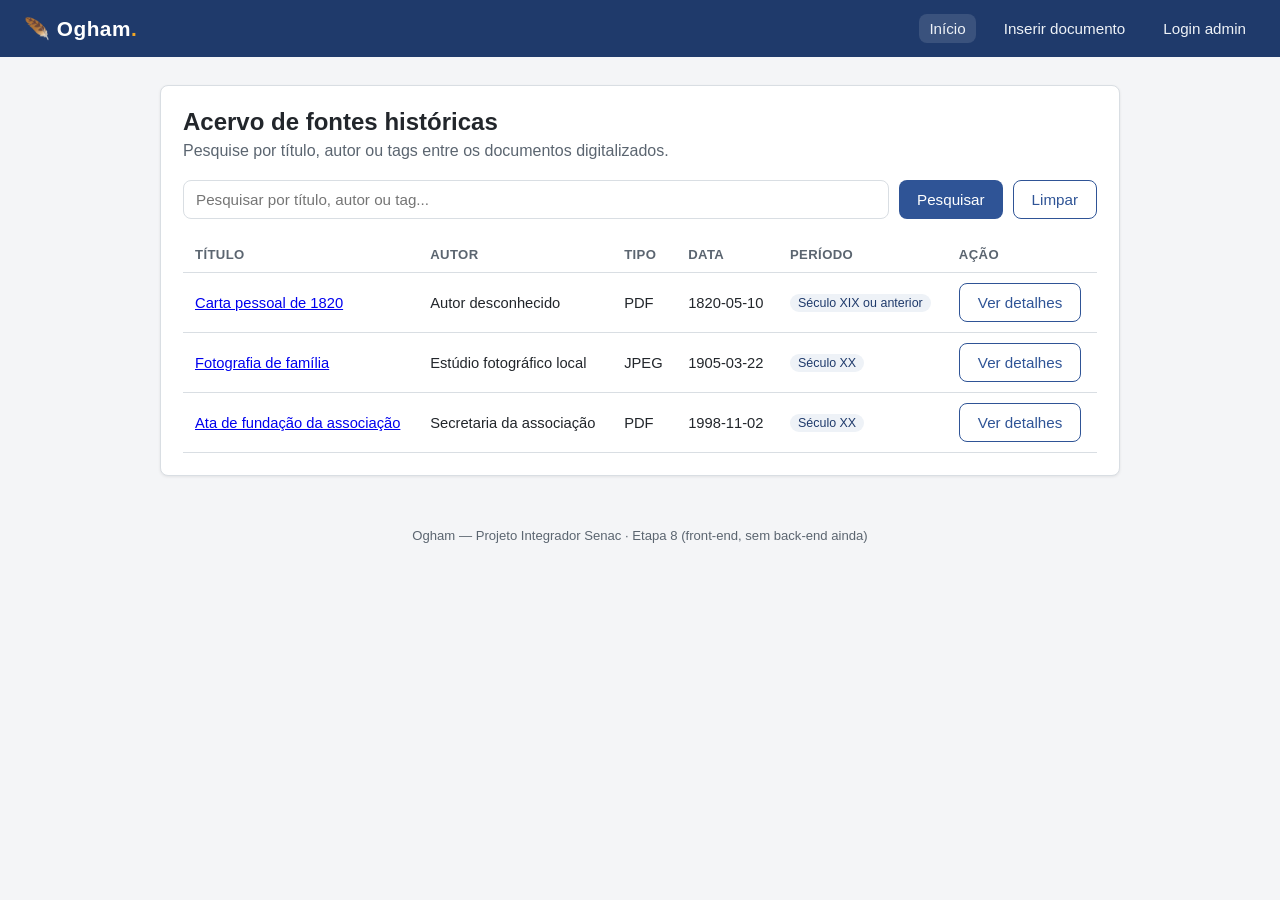
<file: Etapa6_Ogham/frontend/index.html>
<!DOCTYPE html>
<html lang="pt-br">
<head>
  <meta charset="UTF-8" />
  <meta name="viewport" content="width=device-width, initial-scale=1.0" />
  <title>Ogham - Fontes históricas</title>
  <link rel="stylesheet" href="css/estilo.css" />
</head>
<body data-pagina="inicio">
  <header class="topo">
    <div class="marca">🪶 Ogham<span>.</span></div>
    <nav class="principal">
      <a href="index.html" data-pagina="inicio">Início</a>
      <a href="inserir.html" data-pagina="inserir">Inserir documento</a>
      <a href="#" id="link-sessao" data-pagina="login">Login admin</a>
    </nav>
  </header>

  <main>
    <div class="cartao">
      <h1>Acervo de fontes históricas</h1>
      <p class="subtitulo">Pesquise por título, autor ou tags entre os documentos digitalizados.</p>

      <div class="barra-busca">
        <input type="text" id="campo-busca" placeholder="Pesquisar por título, autor ou tag..." />
        <button class="botao" id="botao-pesquisar">Pesquisar</button>
        <button class="botao secundario" id="botao-limpar">Limpar</button>
      </div>

      <table class="tabela-documentos">
        <thead>
          <tr>
            <th>Título</th>
            <th>Autor</th>
            <th>Tipo</th>
            <th>Data</th>
            <th>Período</th>
            <th>Ação</th>
          </tr>
        </thead>
        <tbody id="corpo-tabela">
          <!-- preenchido via JavaScript -->
        </tbody>
      </table>

      <p class="estado-vazio" id="estado-vazio" hidden>Nenhum documento encontrado para essa pesquisa.</p>
    </div>
  </main>

  <footer class="rodape">
    Ogham — Projeto Integrador Senac · Etapa 8 (front-end, sem back-end ainda)
  </footer>

  <script src="js/documentos.js"></script>
  <script src="js/ui-comum.js"></script>
  <script src="js/pagina-inicio.js"></script>
</body>
</html>
</file>
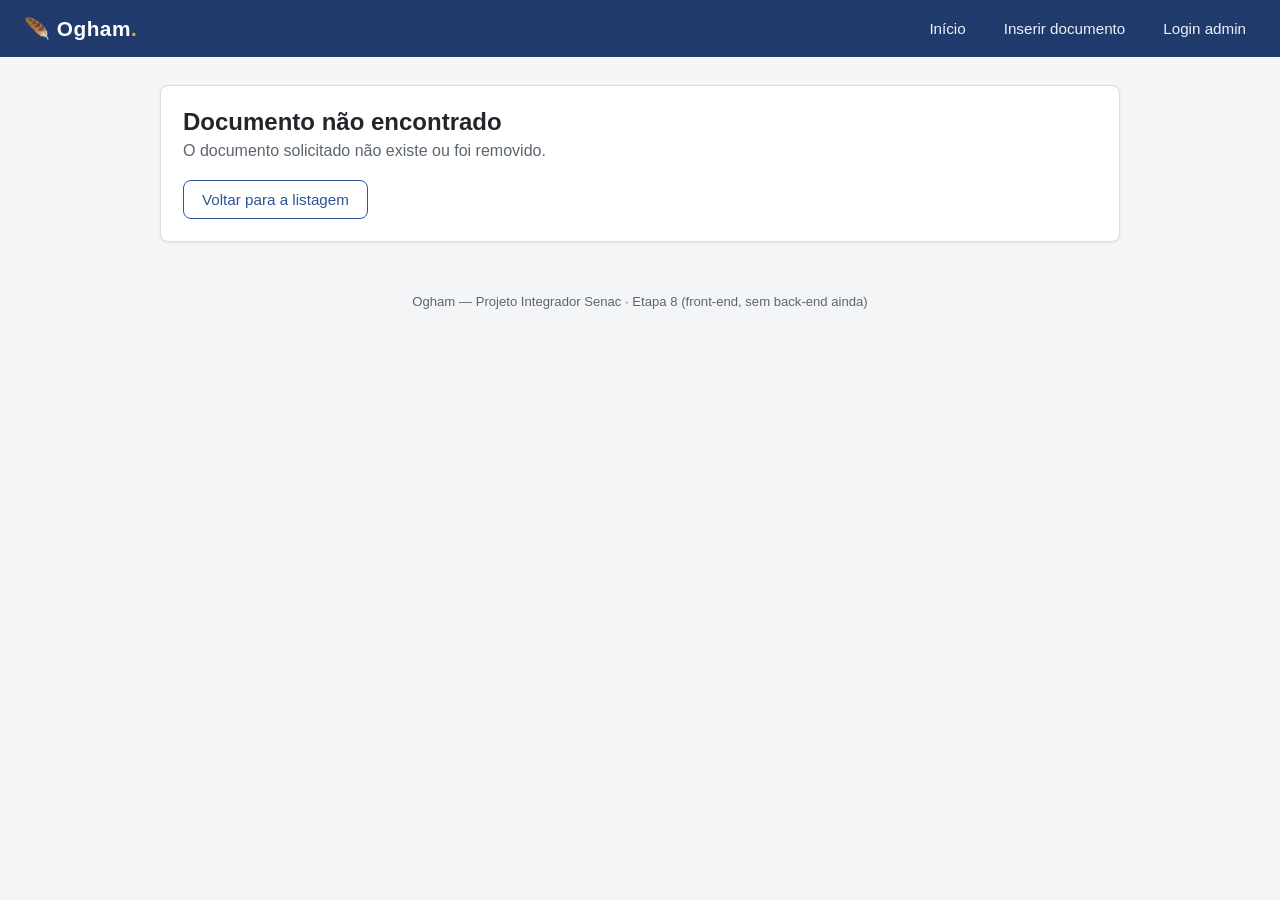
<file: Etapa6_Ogham/frontend/documento.html>
<!DOCTYPE html>
<html lang="pt-br">
<head>
  <meta charset="UTF-8" />
  <meta name="viewport" content="width=device-width, initial-scale=1.0" />
  <title>Ogham - Detalhe do documento</title>
  <link rel="stylesheet" href="css/estilo.css" />
</head>
<body data-pagina="detalhe">
  <header class="topo">
    <div class="marca">🪶 Ogham<span>.</span></div>
    <nav class="principal">
      <a href="index.html" data-pagina="inicio">Início</a>
      <a href="inserir.html" data-pagina="inserir">Inserir documento</a>
      <a href="#" id="link-sessao" data-pagina="login">Login admin</a>
    </nav>
  </header>

  <main>
    <div class="cartao" id="cartao-nao-encontrado" hidden>
      <h1>Documento não encontrado</h1>
      <p class="subtitulo">O documento solicitado não existe ou foi removido.</p>
      <a class="botao secundario" href="index.html">Voltar para a listagem</a>
    </div>

    <div class="cartao" id="cartao-detalhe" hidden>
      <h1 id="titulo-documento">-</h1>
      <p class="subtitulo" id="subtitulo-documento"></p>

      <dl class="lista-metadados">
        <dt>Autor</dt>
        <dd id="valor-autor">-</dd>

        <dt>Tipo</dt>
        <dd id="valor-tipo">-</dd>

        <dt>Data</dt>
        <dd id="valor-data">-</dd>

        <dt>Período histórico</dt>
        <dd id="valor-periodo">-</dd>

        <dt>Tags</dt>
        <dd id="valor-tags">-</dd>

        <dt>Arquivo</dt>
        <dd id="valor-arquivo">-</dd>
      </dl>

      <div class="acoes">
        <button class="botao" id="botao-download">Download</button>
        <a class="botao secundario" href="index.html">Voltar para a listagem</a>
      </div>
    </div>
  </main>

  <footer class="rodape">
    Ogham — Projeto Integrador Senac · Etapa 8 (front-end, sem back-end ainda)
  </footer>

  <script src="js/documentos.js"></script>
  <script src="js/ui-comum.js"></script>
  <script src="js/pagina-detalhe.js"></script>
</body>
</html>
</file>
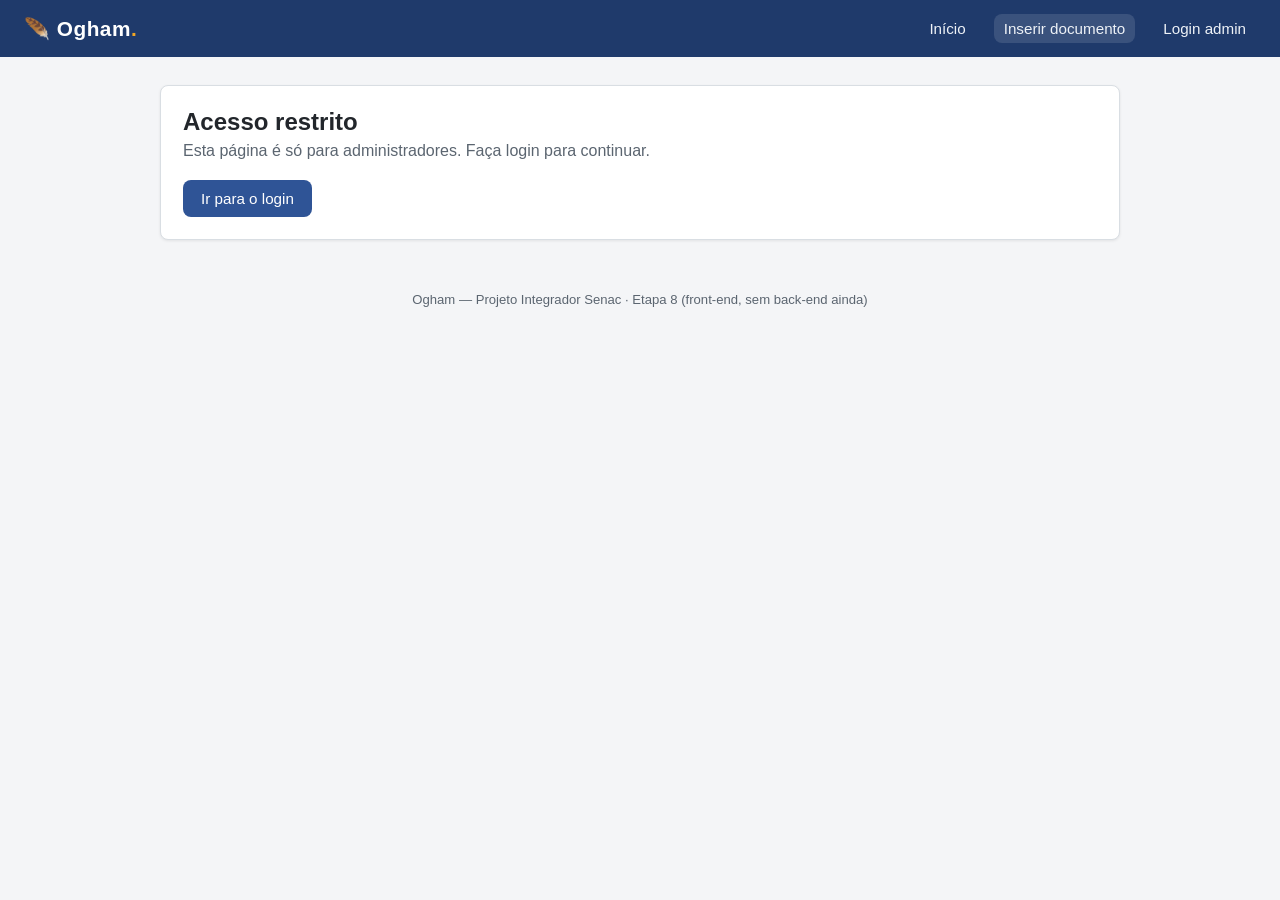
<file: Etapa6_Ogham/frontend/inserir.html>
<!DOCTYPE html>
<html lang="pt-br">
<head>
  <meta charset="UTF-8" />
  <meta name="viewport" content="width=device-width, initial-scale=1.0" />
  <title>Ogham - Inserir documento</title>
  <link rel="stylesheet" href="css/estilo.css" />
</head>
<body data-pagina="inserir">
  <header class="topo">
    <div class="marca">🪶 Ogham<span>.</span></div>
    <nav class="principal">
      <a href="index.html" data-pagina="inicio">Início</a>
      <a href="inserir.html" data-pagina="inserir">Inserir documento</a>
      <a href="#" id="link-sessao" data-pagina="login">Login admin</a>
    </nav>
  </header>

  <main>
    <div class="cartao" id="cartao-acesso-negado" hidden>
      <h1>Acesso restrito</h1>
      <p class="subtitulo">Esta página é só para administradores. Faça login para continuar.</p>
      <a class="botao" href="login.html">Ir para o login</a>
    </div>

    <div class="cartao" id="cartao-formulario" hidden>
      <h1>Inserir novo documento</h1>
      <p class="subtitulo">Os campos marcados com <span class="obrigatorio">*</span> são obrigatórios — as mesmas regras aplicadas em <code>ogham.service.DocumentValidator</code> no sistema desktop.</p>

      <div class="caixa-alerta sucesso" id="alerta-sucesso" hidden></div>

      <form id="form-inserir" novalidate>
        <div class="campo">
          <label for="titulo">Título <span class="obrigatorio">*</span></label>
          <input type="text" id="titulo" name="titulo" />
          <div class="mensagem-erro-campo" id="erro-titulo"></div>
        </div>

        <div class="campo">
          <label for="autor">Autor</label>
          <input type="text" id="autor" name="autor" />
        </div>

        <div class="campo">
          <label for="tipo">Tipo <span class="obrigatorio">*</span></label>
          <select id="tipo" name="tipo">
            <option value="">Selecione...</option>
            <option value="PDF">PDF</option>
            <option value="JPEG">JPEG</option>
          </select>
          <div class="mensagem-erro-campo" id="erro-tipo"></div>
        </div>

        <div class="campo">
          <label for="data">Data do documento</label>
          <input type="date" id="data" name="data" />
        </div>

        <div class="campo">
          <label for="arquivo">Arquivo <span class="obrigatorio">*</span></label>
          <input type="file" id="arquivo" name="arquivo" accept=".pdf,.jpg,.jpeg" />
          <div class="mensagem-erro-campo" id="erro-arquivo"></div>
        </div>

        <div class="campo">
          <label for="tags">Tags (separadas por vírgula)</label>
          <input type="text" id="tags" name="tags" placeholder="ex.: carta, familia, seculo XIX" />
        </div>

        <button type="submit" class="botao">Salvar</button>
      </form>
    </div>
  </main>

  <footer class="rodape">
    Ogham — Projeto Integrador Senac · Etapa 8 (front-end, sem back-end ainda)
  </footer>

  <script src="js/documentos.js"></script>
  <script src="js/ui-comum.js"></script>
  <script src="js/validacao-inserir.js"></script>
</body>
</html>
</file>
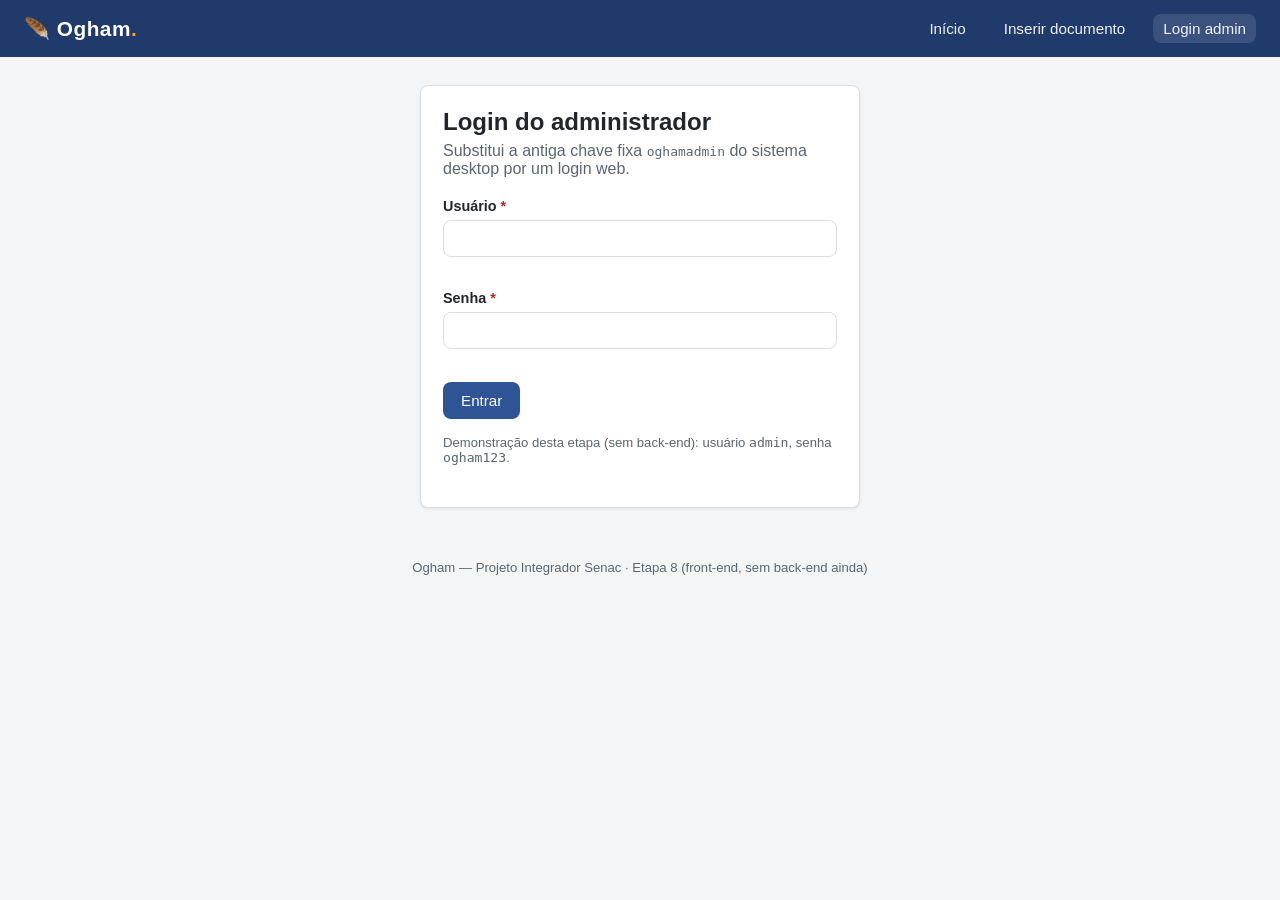
<file: Etapa6_Ogham/frontend/login.html>
<!DOCTYPE html>
<html lang="pt-br">
<head>
  <meta charset="UTF-8" />
  <meta name="viewport" content="width=device-width, initial-scale=1.0" />
  <title>Ogham - Login administrador</title>
  <link rel="stylesheet" href="css/estilo.css" />
</head>
<body data-pagina="login">
  <header class="topo">
    <div class="marca">🪶 Ogham<span>.</span></div>
    <nav class="principal">
      <a href="index.html" data-pagina="inicio">Início</a>
      <a href="inserir.html" data-pagina="inserir">Inserir documento</a>
      <a href="#" id="link-sessao" data-pagina="login">Login admin</a>
    </nav>
  </header>

  <main style="max-width: 480px;">
    <div class="cartao">
      <h1>Login do administrador</h1>
      <p class="subtitulo">Substitui a antiga chave fixa <code>oghamadmin</code> do sistema desktop por um login web.</p>

      <div class="caixa-alerta erro" id="alerta-erro" hidden></div>

      <form id="form-login" novalidate>
        <div class="campo">
          <label for="usuario">Usuário <span class="obrigatorio">*</span></label>
          <input type="text" id="usuario" name="usuario" autocomplete="username" />
          <div class="mensagem-erro-campo" id="erro-usuario"></div>
        </div>

        <div class="campo">
          <label for="senha">Senha <span class="obrigatorio">*</span></label>
          <input type="password" id="senha" name="senha" autocomplete="current-password" />
          <div class="mensagem-erro-campo" id="erro-senha"></div>
        </div>

        <button type="submit" class="botao">Entrar</button>
      </form>

      <p class="subtitulo" style="margin-top:16px; font-size:0.82rem;">
        Demonstração desta etapa (sem back-end): usuário <code>admin</code>, senha <code>ogham123</code>.
      </p>
    </div>
  </main>

  <footer class="rodape">
    Ogham — Projeto Integrador Senac · Etapa 8 (front-end, sem back-end ainda)
  </footer>

  <script src="js/documentos.js"></script>
  <script src="js/ui-comum.js"></script>
  <script src="js/validacao-login.js"></script>
</body>
</html>
</file>
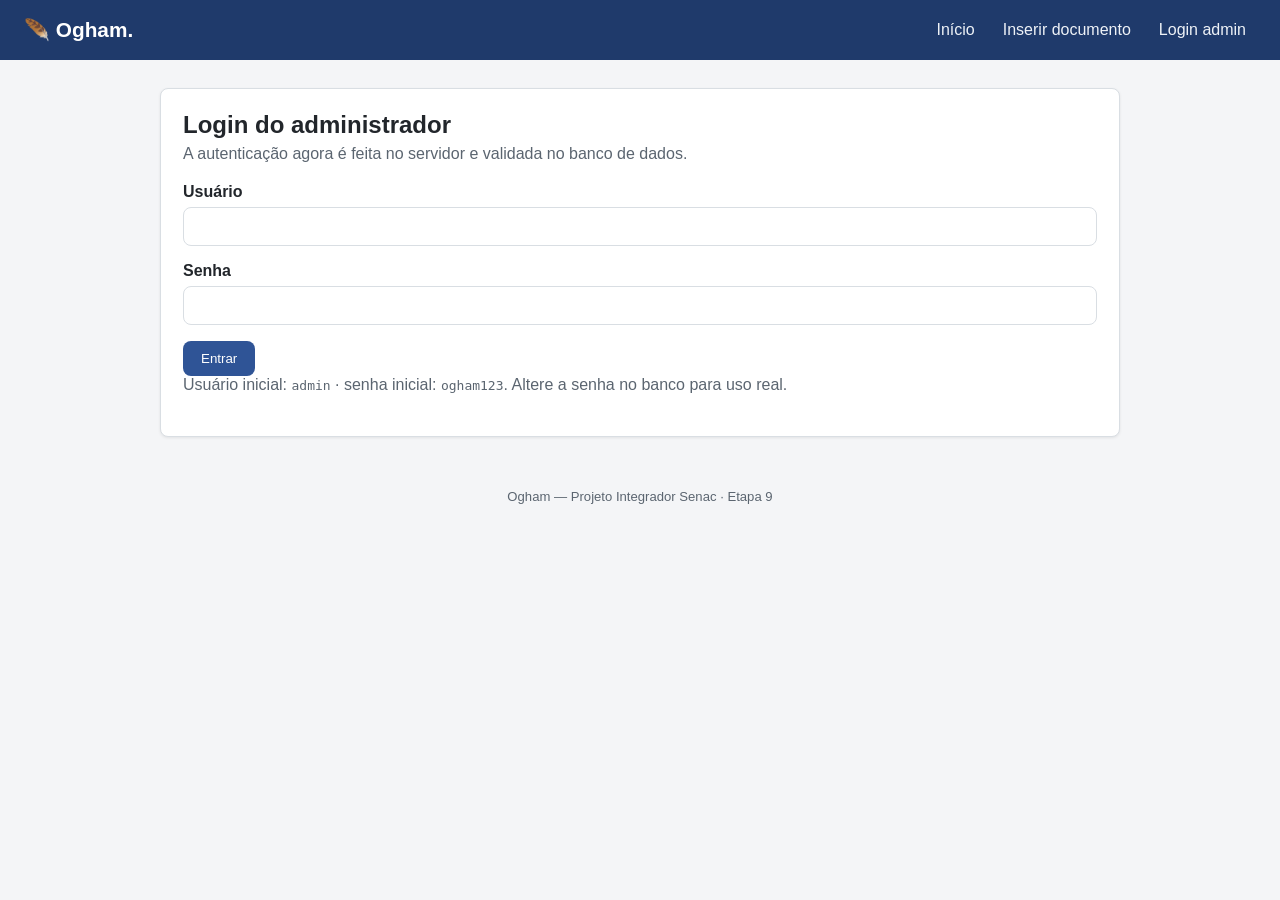
<file: Etapa9_Ogham/src/main/resources/static/login.html>
<!doctype html><html lang="pt-br"><head><meta charset="UTF-8"><meta name="viewport" content="width=device-width,initial-scale=1"><title>Ogham - Login</title><link rel="stylesheet" href="css/estilo.css"></head><body data-pagina="login"><header class="topo"><div class="marca">🪶 Ogham<span>.</span></div><nav class="principal"><a href="index.html">Início</a><a href="inserir.html">Inserir documento</a><a href="login.html">Login admin</a></nav></header><main><div class="cartao"><h1>Login do administrador</h1><p class="subtitulo">A autenticação agora é feita no servidor e validada no banco de dados.</p><div class="caixa-alerta erro" id="alerta-erro" hidden></div><form id="form-login"><div class="campo"><label>Usuário</label><input id="usuario" autocomplete="username" required></div><div class="campo"><label>Senha</label><input id="senha" type="password" autocomplete="current-password" required></div><button class="botao">Entrar</button></form><p class="subtitulo">Usuário inicial: <code>admin</code> · senha inicial: <code>ogham123</code>. Altere a senha no banco para uso real.</p></div></main><footer class="rodape">Ogham — Projeto Integrador Senac · Etapa 9</footer><script src="js/app.js"></script></body></html>
</file>
<file: Etapa6_Ogham/frontend/css/estilo.css>
/* ==========================================================================
   Ogham - Front-end (Etapa 8)
   Estilo compartilhado por todas as páginas.
   ========================================================================== */

:root {
  --cor-primaria: #2f5496;
  --cor-primaria-escura: #1f3a6b;
  --cor-fundo: #f4f5f7;
  --cor-cartao: #ffffff;
  --cor-texto: #22262b;
  --cor-texto-suave: #5b6570;
  --cor-borda: #d9dee3;
  --cor-erro: #b3261e;
  --cor-erro-fundo: #fbeceb;
  --cor-sucesso: #0f6e56;
  --cor-sucesso-fundo: #e6f4f0;
  --raio: 8px;
  --sombra: 0 1px 3px rgba(0, 0, 0, 0.08);
}

* {
  box-sizing: border-box;
}

body {
  margin: 0;
  font-family: "Segoe UI", Arial, sans-serif;
  background: var(--cor-fundo);
  color: var(--cor-texto);
}

header.topo {
  background: var(--cor-primaria-escura);
  color: #fff;
  padding: 14px 24px;
  display: flex;
  align-items: center;
  justify-content: space-between;
  flex-wrap: wrap;
  gap: 10px;
}

header.topo .marca {
  font-size: 1.3rem;
  font-weight: 600;
  letter-spacing: 0.5px;
}

header.topo .marca span {
  color: #f2a623;
}

nav.principal {
  display: flex;
  gap: 18px;
  flex-wrap: wrap;
}

nav.principal a {
  color: #eef2f7;
  text-decoration: none;
  font-size: 0.95rem;
  padding: 6px 10px;
  border-radius: var(--raio);
}

nav.principal a:hover,
nav.principal a.ativo {
  background: rgba(255, 255, 255, 0.12);
}

main {
  max-width: 1000px;
  margin: 28px auto;
  padding: 0 20px;
}

.cartao {
  background: var(--cor-cartao);
  border: 1px solid var(--cor-borda);
  border-radius: var(--raio);
  box-shadow: var(--sombra);
  padding: 22px;
  margin-bottom: 22px;
}

h1 {
  font-size: 1.5rem;
  margin: 0 0 6px;
}

h2 {
  font-size: 1.15rem;
  margin: 0 0 14px;
}

p.subtitulo {
  color: var(--cor-texto-suave);
  margin: 0 0 20px;
}

/* ---------- Formulários ---------- */

form .campo {
  margin-bottom: 16px;
}

form label {
  display: block;
  font-weight: 600;
  font-size: 0.9rem;
  margin-bottom: 6px;
}

form label .obrigatorio {
  color: var(--cor-erro);
}

form input[type="text"],
form input[type="date"],
form input[type="password"],
form input[type="file"],
form select {
  width: 100%;
  padding: 9px 10px;
  border: 1px solid var(--cor-borda);
  border-radius: var(--raio);
  font-size: 0.95rem;
  background: #fff;
  color: var(--cor-texto);
}

form input:focus,
form select:focus {
  outline: 2px solid var(--cor-primaria);
  outline-offset: 1px;
}

form input.campo-invalido,
form select.campo-invalido {
  border-color: var(--cor-erro);
  background: var(--cor-erro-fundo);
}

.mensagem-erro-campo {
  color: var(--cor-erro);
  font-size: 0.82rem;
  margin-top: 4px;
  min-height: 1em;
}

.botao {
  display: inline-block;
  background: var(--cor-primaria);
  color: #fff;
  border: none;
  border-radius: var(--raio);
  padding: 10px 18px;
  font-size: 0.95rem;
  cursor: pointer;
  text-decoration: none;
}

.botao:hover {
  background: var(--cor-primaria-escura);
}

.botao.secundario {
  background: transparent;
  color: var(--cor-primaria);
  border: 1px solid var(--cor-primaria);
}

.botao.secundario:hover {
  background: rgba(47, 84, 150, 0.08);
}

.botao:disabled {
  background: var(--cor-borda);
  color: var(--cor-texto-suave);
  cursor: not-allowed;
}

.caixa-alerta {
  padding: 12px 14px;
  border-radius: var(--raio);
  font-size: 0.9rem;
  margin-bottom: 16px;
}

.caixa-alerta.erro {
  background: var(--cor-erro-fundo);
  color: var(--cor-erro);
  border: 1px solid #f2c4c1;
}

.caixa-alerta.sucesso {
  background: var(--cor-sucesso-fundo);
  color: var(--cor-sucesso);
  border: 1px solid #bfe4d9;
}

.caixa-alerta[hidden] {
  display: none;
}

/* ---------- Busca e tabela ---------- */

.barra-busca {
  display: flex;
  gap: 10px;
  margin-bottom: 18px;
  flex-wrap: wrap;
}

.barra-busca input[type="text"] {
  flex: 1;
  min-width: 220px;
  padding: 10px 12px;
  border: 1px solid var(--cor-borda);
  border-radius: var(--raio);
  font-size: 0.95rem;
}

table.tabela-documentos {
  width: 100%;
  border-collapse: collapse;
  font-size: 0.92rem;
}

table.tabela-documentos th,
table.tabela-documentos td {
  text-align: left;
  padding: 10px 12px;
  border-bottom: 1px solid var(--cor-borda);
}

table.tabela-documentos th {
  color: var(--cor-texto-suave);
  font-weight: 600;
  font-size: 0.82rem;
  text-transform: uppercase;
  letter-spacing: 0.03em;
}

table.tabela-documentos tbody tr:hover {
  background: #f7f9fb;
}

.selo-periodo {
  display: inline-block;
  padding: 2px 8px;
  border-radius: 999px;
  font-size: 0.78rem;
  background: #eef2f7;
  color: var(--cor-primaria-escura);
}

.estado-vazio {
  text-align: center;
  color: var(--cor-texto-suave);
  padding: 30px 10px;
}

/* ---------- Detalhe do documento ---------- */

.lista-metadados {
  display: grid;
  grid-template-columns: 160px 1fr;
  row-gap: 10px;
  column-gap: 12px;
  font-size: 0.95rem;
}

.lista-metadados dt {
  color: var(--cor-texto-suave);
  font-weight: 600;
}

.lista-metadados dd {
  margin: 0;
}

.acoes {
  margin-top: 20px;
  display: flex;
  gap: 12px;
  flex-wrap: wrap;
}

footer.rodape {
  text-align: center;
  color: var(--cor-texto-suave);
  font-size: 0.82rem;
  padding: 24px 10px 40px;
}
</file>
<file: Etapa9_Ogham/src/main/resources/static/css/estilo.css>
*{box-sizing:border-box}body{margin:0;font-family:"Segoe UI",Arial,sans-serif;background:#f4f5f7;color:#22262b}header.topo{background:#1f3a6b;color:#fff;padding:14px 24px;display:flex;align-items:center;justify-content:space-between;flex-wrap:wrap;gap:10px}.marca{font-size:1.3rem;font-weight:600}nav.principal{display:flex;gap:8px;flex-wrap:wrap}nav a{color:#eef2f7;text-decoration:none;padding:7px 10px;border-radius:8px}nav a:hover{background:#ffffff20}main{max-width:1000px;margin:28px auto;padding:0 20px}.cartao{background:#fff;border:1px solid #d9dee3;border-radius:8px;padding:22px;margin-bottom:22px;box-shadow:0 1px 3px #00000014}h1{font-size:1.5rem;margin:0 0 6px}.subtitulo{color:#5b6570;margin:0 0 20px}.barra-busca{display:flex;gap:10px;margin-bottom:18px;flex-wrap:wrap}.barra-busca input{flex:1;min-width:220px}input,select{width:100%;padding:10px;border:1px solid #d9dee3;border-radius:8px;font-size:.95rem}.barra-busca input{width:auto}form .campo{margin-bottom:16px}label{display:block;font-weight:600;margin-bottom:6px}.botao{display:inline-block;background:#2f5496;color:#fff;border:0;border-radius:8px;padding:10px 18px;cursor:pointer;text-decoration:none}.botao.secundario{background:transparent;color:#2f5496;border:1px solid #2f5496}.caixa-alerta{padding:12px 14px;border-radius:8px;margin-bottom:16px}.erro{background:#fbeceb;color:#b3261e}.sucesso{background:#e6f4f0;color:#0f6e56}.mensagem-erro-campo{color:#b3261e;font-size:.82rem;min-height:1em;margin-top:4px}table{width:100%;border-collapse:collapse;font-size:.92rem}th,td{text-align:left;padding:10px 12px;border-bottom:1px solid #d9dee3}.selo-periodo{display:inline-block;padding:2px 8px;border-radius:999px;background:#eef2f7;color:#1f3a6b;font-size:.78rem}.lista-metadados{display:grid;grid-template-columns:160px 1fr;gap:10px}.lista-metadados dt{color:#5b6570;font-weight:600}.lista-metadados dd{margin:0}.acoes{margin-top:20px;display:flex;gap:12px;flex-wrap:wrap}.rodape{text-align:center;color:#5b6570;font-size:.82rem;padding:24px 10px 40px}@media(max-width:700px){main{margin:15px auto;padding:0 10px}.cartao{padding:16px;overflow:auto}table{display:block;overflow-x:auto;white-space:nowrap}.lista-metadados{grid-template-columns:1fr}.barra-busca .botao,.barra-busca input{width:100%}header.topo{padding:12px 14px}nav.principal{width:100%}nav.principal a{flex:1;text-align:center}}
</file>
